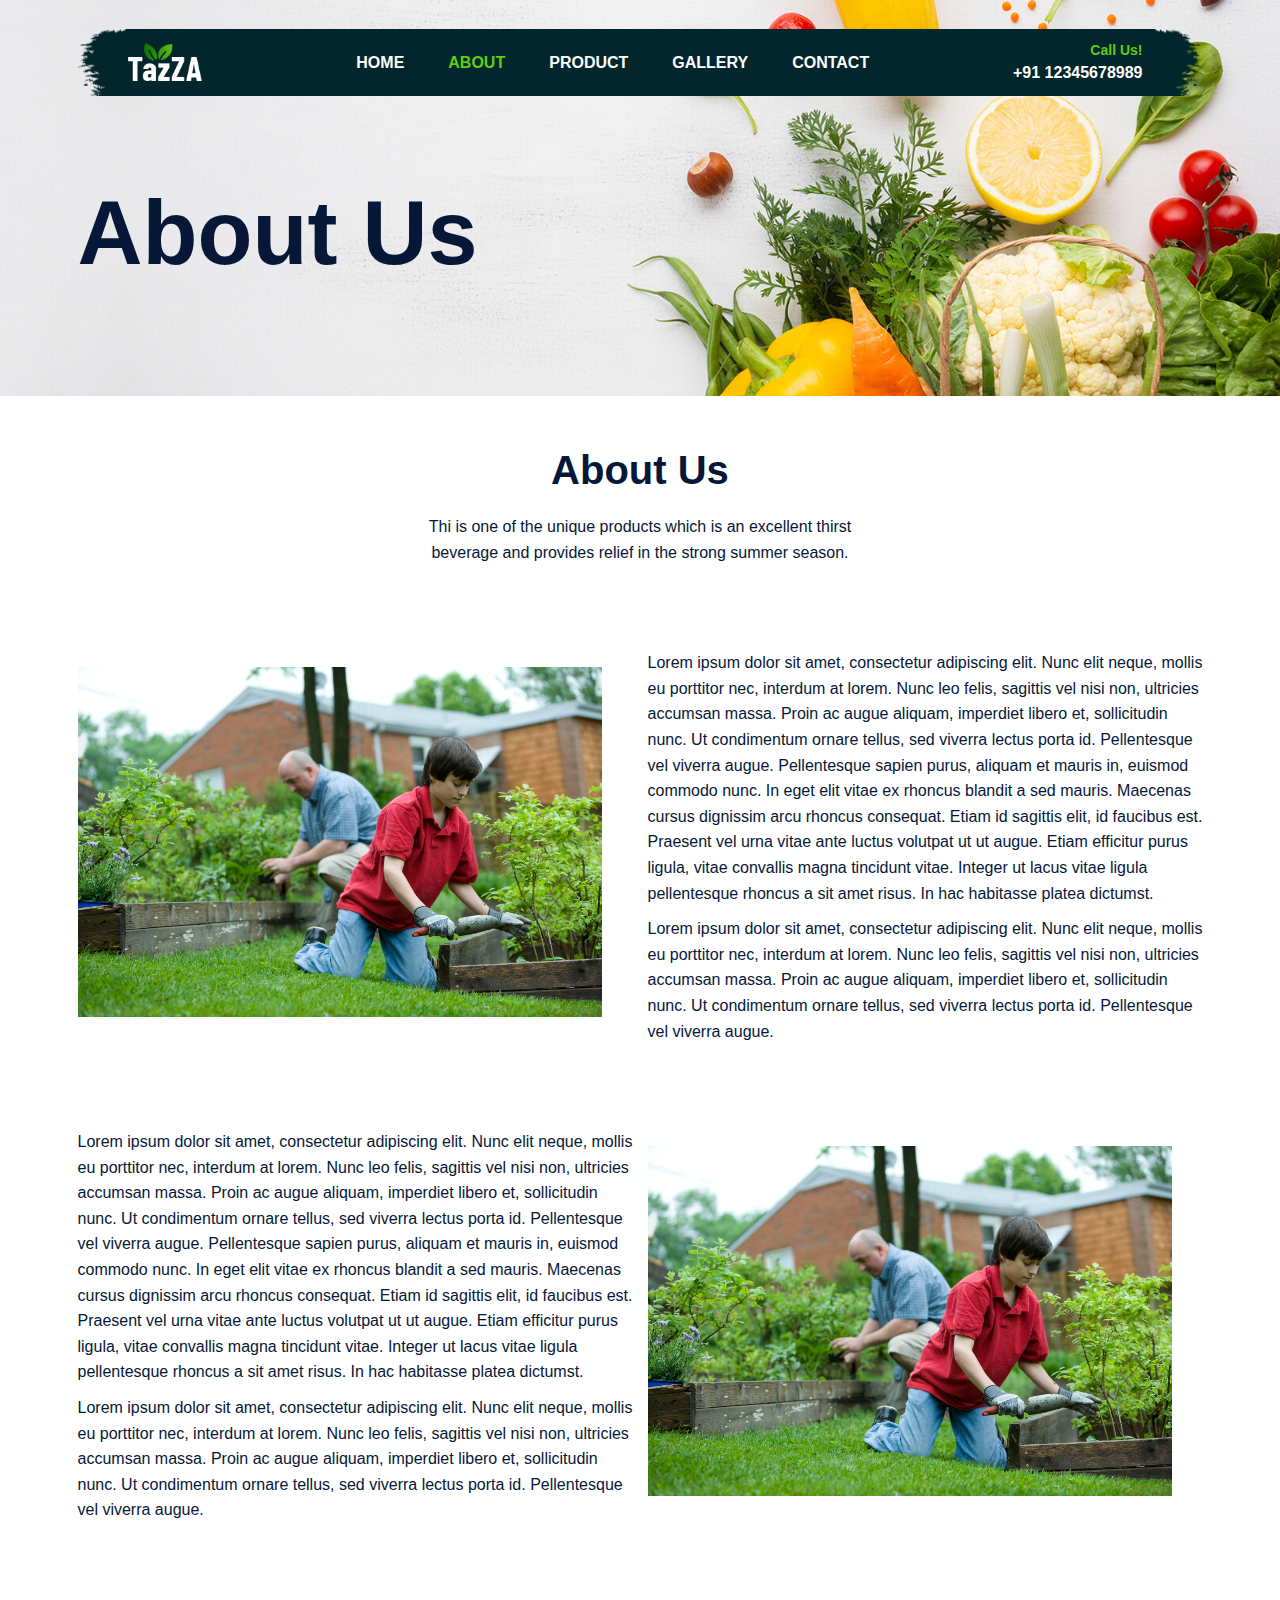
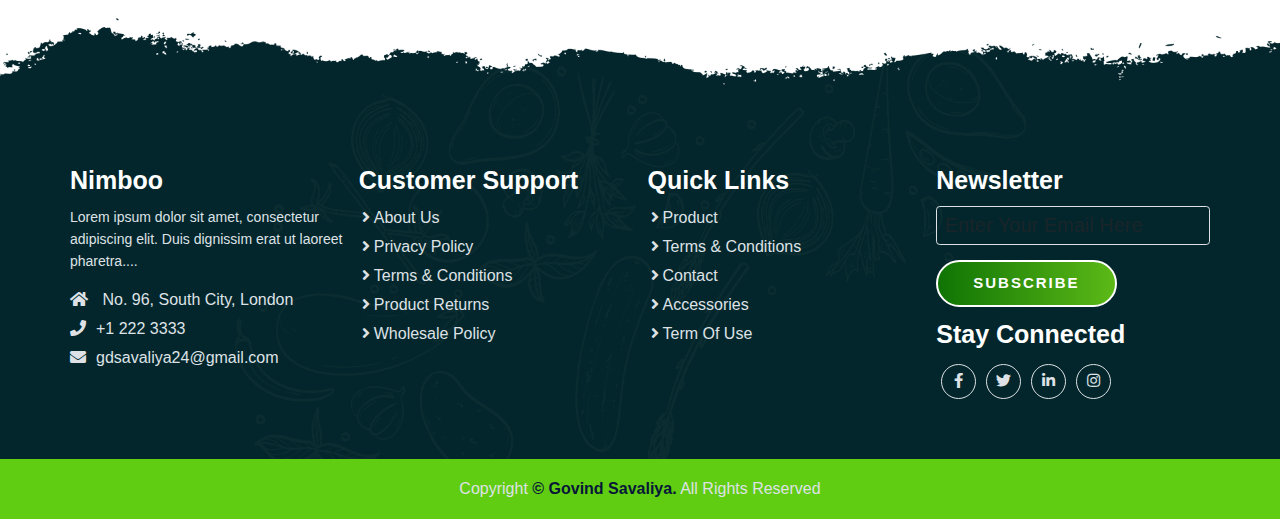
<file: about.html>
<!--About Us Page-->
<!DOCTYPE html>
<html lang="en">

<head>
    <meta charset="UTF-8">
    <meta http-equiv="X-UA-Compatible" content="IE=edge">
    <meta name="viewport" content="width=device-width, initial-scale=1.0">
    <title>About Us</title>
    <link rel="shortcut icon" href="favicon.ico" type="image/x-icon" />

    <!-- Bootstrap 5 CDN -->
    <link href="https://cdn.jsdelivr.net/npm/bootstrap@5.1.3/dist/css/bootstrap.min.css" rel="stylesheet">

    <!-- Font Awesome 5 CDN -->
    <link rel="stylesheet" href="https://cdnjs.cloudflare.com/ajax/libs/font-awesome/5.15.4/css/all.min.css" />

    <!-- Style CSS -->
    <link rel="stylesheet" href="css/style.css">
    <link rel="stylesheet" href="css/responsive-style.css">
</head>

<body class="about">
    <!-- Navbar Section -->
    <header id="full_nav">
        <div class="header">
            <div class="container">
                <nav class="navbar navbar-expand-lg">
                    <a class="navbar-brand" href="index.html">
                        <img src="./images/logo.png" alt="">
                    </a>
                    <button class="navbar-toggler" type="button" data-bs-toggle="collapse" data-bs-target="#main-nav"
                        aria-controls="main-nav" aria-expanded="false" aria-label="Toggle navigation">
                        <!-- <span class="navbar-toggler-icon"></span> -->
                        <i class="fas fa-stream navbar-toggler-icon"></i>
                    </button>

                    <div class="collapse navbar-collapse" id="main-nav">
                        <ul class="navbar-nav mx-auto">
                            <li class="nav-item active">
                                <a class="nav-link" href="index.html">Home</a>
                            </li>

                            <li class="nav-item">
                                <a class="nav-link active" href="#">About</a>
                            </li>

                            <li class="nav-item">
                                <a class="nav-link" href="product.html">Product</a>
                            </li>

                            <li class="nav-item">
                                <a class="nav-link" href="gallery.html">Gallery</a>
                            </li>
                            <li class="nav-item">
                                <a class="nav-link" href="contact.html">Contact</a>
                            </li>
                        </ul>

                        <div class="header_right">
                            <div class="text-lg-end">
                                <span>Call Us!</span>
                                <span class="phone_no">+91 12345678989</span>
                            </div>
                        </div>
                    </div>
                </nav>
            </div>
        </div>
    </header>
    <!-- Navbar Section end -->

    <!-- banner Section start -->
    <section class="banner_section">
        <div class="container">
            <div class="banner-content">
                <h1>About Us</h1>
            </div>
        </div>
    </section>
    <!-- banner section exit -->

    <!--About Section start -->
    <section class="about_section">
        <div class="container">
            <div class="row justify-content-center">
                <div class="col-12 text-center pb-5">
                    <h2 class="section-title">About Us</h2>
                    <p class="section-subtitle">Thi is one of the unique products which is an excellent thirst beverage
                        and provides relief in the strong summer season.</p>
                </div>
            </div>
            <div class="row align-items-center py-5">
                <div class="col-lg-6 col-12 mb-4">
                    <div class="me-lg-5">
                        <img src="./images/about/about-img.jpg" alt="about" class="img-fluid">
                    </div>
                </div>
                <div class="col-lg-6 col-12 mb-4">
                    <div class="about-content">
                        <div class="about-details">
                            <p>Lorem ipsum dolor sit amet, consectetur adipiscing elit. Nunc elit neque, mollis eu
                                porttitor nec, interdum at lorem. Nunc leo felis, sagittis vel nisi non, ultricies
                                accumsan massa. Proin ac augue aliquam, imperdiet libero et, sollicitudin nunc. Ut
                                condimentum ornare tellus, sed viverra lectus porta id. Pellentesque vel viverra augue.
                                Pellentesque sapien purus, aliquam et mauris in, euismod commodo nunc. In eget elit
                                vitae ex rhoncus blandit a sed mauris. Maecenas cursus dignissim arcu rhoncus consequat.
                                Etiam id sagittis elit, id faucibus est. Praesent vel urna vitae ante luctus volutpat ut
                                ut augue. Etiam efficitur purus ligula, vitae convallis magna tincidunt vitae. Integer
                                ut lacus vitae ligula pellentesque rhoncus a sit amet risus. In hac habitasse platea
                                dictumst.</p>
                            <p>Lorem ipsum dolor sit amet, consectetur adipiscing elit. Nunc elit neque, mollis eu
                                porttitor nec, interdum at lorem. Nunc leo felis, sagittis vel nisi non, ultricies
                                accumsan massa. Proin ac augue aliquam, imperdiet libero et, sollicitudin nunc. Ut
                                condimentum ornare tellus, sed viverra lectus porta id. Pellentesque vel viverra augue.
                            </p>

                        </div>
                    </div>
                </div>
            </div>
            <div class="row align-items-center py-5">
                <div class="col-lg-6 col-12 order-2 order-lg-1 mb-4 ">
                    <div class="about-content">
                        <div class="about-details">
                            <p>Lorem ipsum dolor sit amet, consectetur adipiscing elit. Nunc elit neque, mollis eu
                                porttitor nec, interdum at lorem. Nunc leo felis, sagittis vel nisi non, ultricies
                                accumsan massa. Proin ac augue aliquam, imperdiet libero et, sollicitudin nunc. Ut
                                condimentum ornare tellus, sed viverra lectus porta id. Pellentesque vel viverra augue.
                                Pellentesque sapien purus, aliquam et mauris in, euismod commodo nunc. In eget elit
                                vitae ex rhoncus blandit a sed mauris. Maecenas cursus dignissim arcu rhoncus consequat.
                                Etiam id sagittis elit, id faucibus est. Praesent vel urna vitae ante luctus volutpat ut
                                ut augue. Etiam efficitur purus ligula, vitae convallis magna tincidunt vitae. Integer
                                ut lacus vitae ligula pellentesque rhoncus a sit amet risus. In hac habitasse platea
                                dictumst.</p>
                            <p>Lorem ipsum dolor sit amet, consectetur adipiscing elit. Nunc elit neque, mollis eu
                                porttitor nec, interdum at lorem. Nunc leo felis, sagittis vel nisi non, ultricies
                                accumsan massa. Proin ac augue aliquam, imperdiet libero et, sollicitudin nunc. Ut
                                condimentum ornare tellus, sed viverra lectus porta id. Pellentesque vel viverra augue.
                            </p>

                        </div>
                    </div>
                </div>
                <div class="col-lg-6 col-12 order-1 order-lg-2 mb-4">
                    <div class="me-lg-5">
                        <img src="./images/about/about-img.jpg" alt="about" class="img-fluid">
                    </div>
                </div>
            </div>
        </div>
    </section>
    <!--About Section Exit -->

    <!-- Footer section -->
    <section class="footer_wrapper mt-3 mt-md-0">
        <div class="container px-5 px-lg-0">
            <div class="row">
                <div class="col-lg-3 col-sm-6 mb-5 mb-lg-0">
                    <h5>Nimboo</h5>
                    <p class="mb-4 ps-0 company_details">Lorem ipsum dolor sit amet, consectetur adipiscing elit. Duis
                        dignissim erat ut laoreet
                        pharetra....</p>
                    <div class="contact-info">
                        <ul class="list-unstyled">
                            <li><a href="#"><i class="fa fa-home me-3"></i> No. 96, South City, London</a></li>
                            <li><a href="#"><i class="fa fa-phone me-3"></i>+1 222 3333</a></li>
                            <li><a href="https://mail.google.com/mail/u/0/?tab=rm&ogbl#inbox?compose=new"><i class="fa fa-envelope me-3"></i>gdsavaliya24@gmail.com</a></li>
                        </ul>
                    </div>
                </div>
                <div class="col-lg-3 col-sm-6 mb-5 mb-lg-0">
                    <h5>Customer Support</h5>
                    <ul class="link-widget p-0">
                        <li><a href="#">About Us</a></li>
                        <li><a href="#">Privacy Policy</a></li>
                        <li><a href="#">Terms & Conditions</a></li>
                        <li><a href="#">Product Returns</a></li>
                        <li><a href="#">Wholesale Policy</a></li>
                    </ul>
                </div>
                <div class="col-lg-3 col-sm-6 mb-5 mb-lg-0">
                    <h5>Quick Links</h5>
                    <ul class="link-widget p-0">
                        <li><a href="#">Product</a></li>
                        <li><a href="#">Terms & Conditions</a></li>
                        <li><a href="#">Contact</a></li>
                        <li><a href="#">Accessories</a></li>
                        <li><a href="#">Term Of Use</a></li>
                    </ul>
                </div>
                <div class="col-lg-3 col-sm-6 mb-5 mb-lg-0">
                    <h5>Newsletter</h5>
                    <div class="form-group mb-4">
                        <input type="email" class="form-control bg-transparent" placeholder="Enter Your Email Here">
                        <button type="submit" class="btn main-btn">Subscribe</button>
                    </div>
                    <h5>Stay Connected</h5>
                    <ul class="social-network d-flex align-items-center p-0">
                        <li><a href="https://www.facebook.com/savaliya.amit.24/"><i class="fab fa-facebook-f"></i></a>
                        </li>
                        <li><a href="https://twitter.com/GovindTweetss"><i class="fab fa-twitter"></i></a></li>
                        <li><a href="https://www.linkedin.com/in/govind-savaliya-45672a17b/"><i
                                    class="fab fa-linkedin-in"></i></a></li>
                        <li><a href="https://www.instagram.com/govind._.savaliya/"><i class="fab fa-instagram"></i></a>
                        </li>
                    </ul>
                </div>
            </div>
        </div>
        <div class="container-fluid copyright-section">
            <p>Copyright <a href="https://github.com/Govindsavaliya">© Govind Savaliya.</a> All Rights Reserved</p>
        </div>
    </section>
    <!-- Footer Section Exit  -->

    <!-- Bootstrap 5 CDN -->
    <script src="https://cdn.jsdelivr.net/npm/@popperjs/core@2.10.2/dist/umd/popper.min.js"></script>
    <script src="https://cdn.jsdelivr.net/npm/bootstrap@5.1.3/dist/js/bootstrap.min.js"></script>

    <!-- Custom JS -->
    <script src="js/main.js"></script>
</body>

</html>
</file>
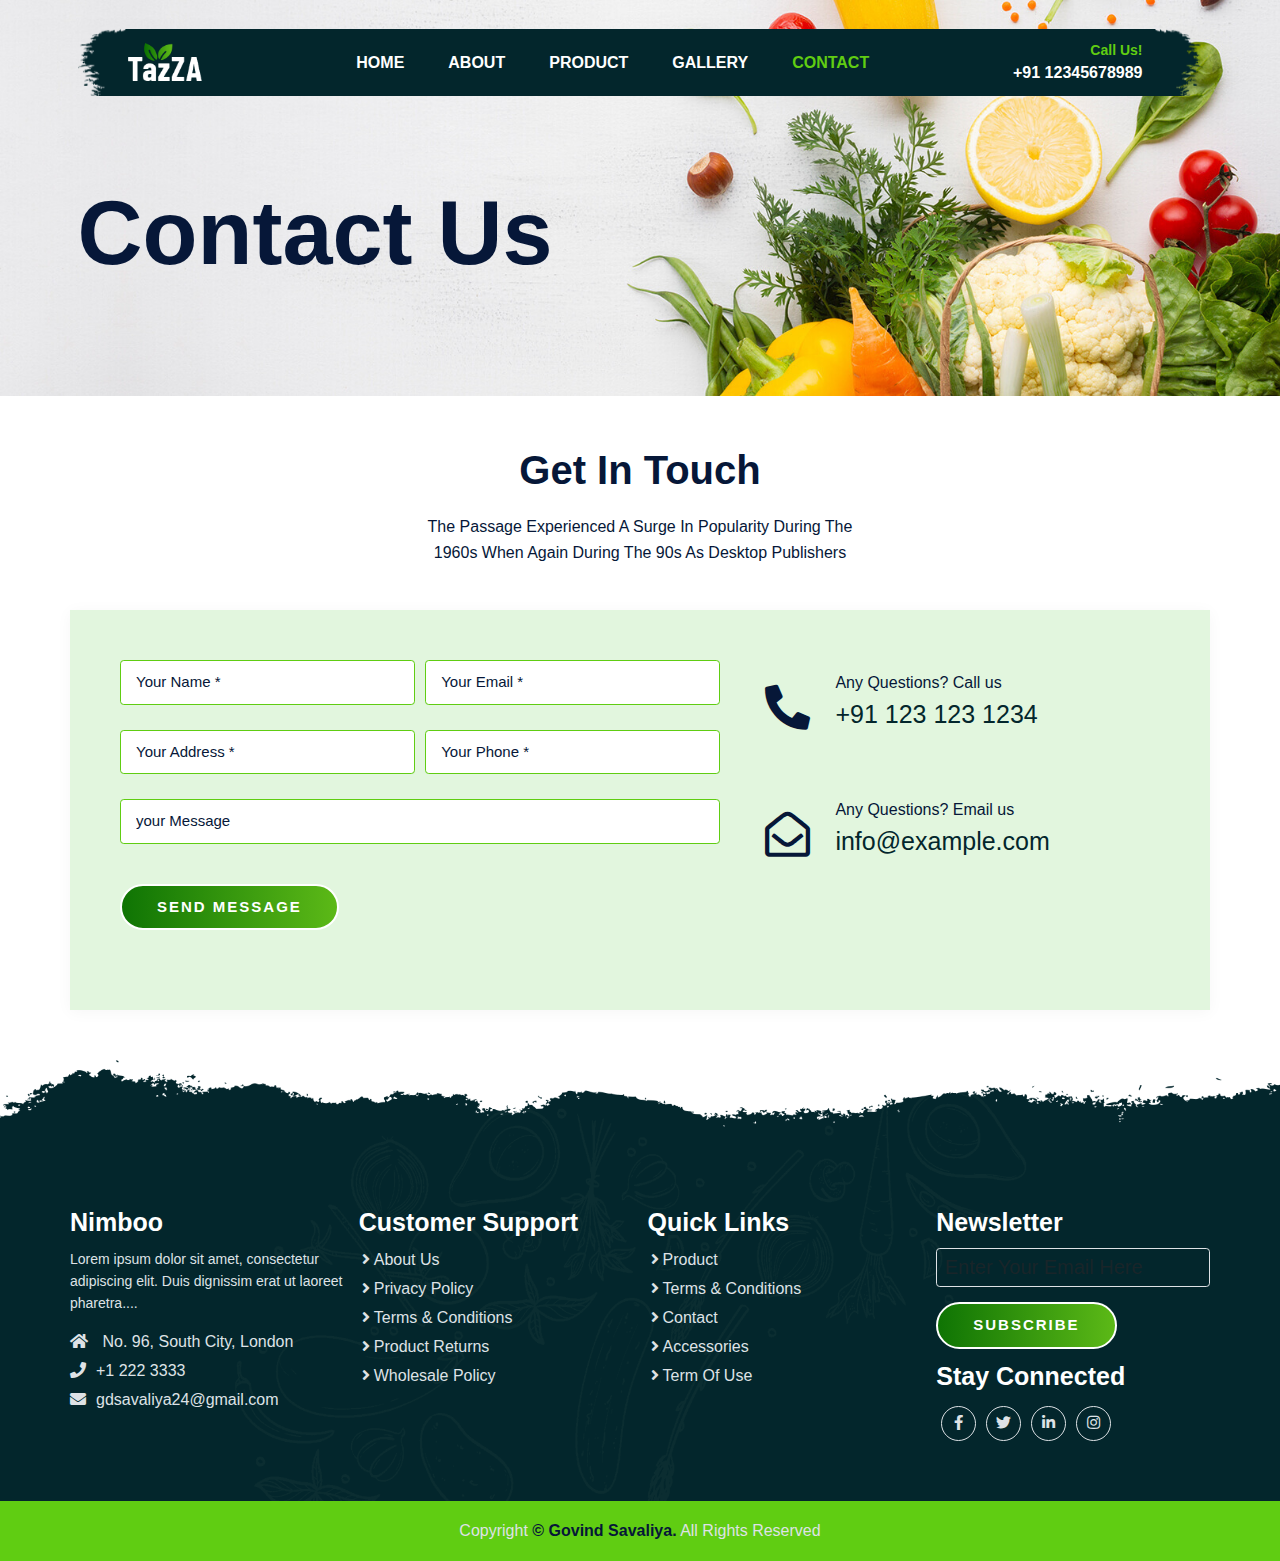
<file: contact.html>
<!DOCTYPE html>
<html lang="en">

<head>
    <meta charset="UTF-8">
    <meta http-equiv="X-UA-Compatible" content="IE=edge">
    <meta name="viewport" content="width=device-width, initial-scale=1.0">
    <title>Contact Us</title>
    <link rel="shortcut icon" href="favicon.ico" type="image/x-icon" />

    <!-- Bootstrap 5 CDN -->
    <link href="https://cdn.jsdelivr.net/npm/bootstrap@5.1.3/dist/css/bootstrap.min.css" rel="stylesheet">

    <!-- Font Awesome 5 CDN -->
    <link rel="stylesheet" href="https://cdnjs.cloudflare.com/ajax/libs/font-awesome/5.15.4/css/all.min.css" />

    <!-- Style CSS -->
    <link rel="stylesheet" href="css/style.css">
    <link rel="stylesheet" href="css/responsive-style.css">
</head>

<body class="contact">
    <!-- Navbar Section Start -->
    <header id="full_nav">
        <div class="header">
            <div class="container">
                <nav class="navbar navbar-expand-lg">
                    <a class="navbar-brand" href="index.html">
                        <img src="./images/logo.png" alt="">
                    </a>
                    <button class="navbar-toggler" type="button" data-bs-toggle="collapse" data-bs-target="#main-nav"
                        aria-controls="main-nav" aria-expanded="false" aria-label="Toggle navigation">
                        <!-- <span class="navbar-toggler-icon"></span> -->
                        <i class="fas fa-stream navbar-toggler-icon"></i>
                    </button>

                    <div class="collapse navbar-collapse" id="main-nav">
                        <ul class="navbar-nav mx-auto">
                            <li class="nav-item">
                                <a class="nav-link" href="index.html">Home</a>
                            </li>

                            <li class="nav-item">
                                <a class="nav-link" href="about.html">About</a>
                            </li>

                            <li class="nav-item">
                                <a class="nav-link" href="product.html">Product</a>
                            </li>

                            <li class="nav-item">
                                <a class="nav-link" href="gallery.html">Gallery</a>
                            </li>
                            <li class="nav-item">
                                <a class="nav-link active" href="#">Contact</a>
                            </li>
                        </ul>

                        <div class="header_right">
                            <div class="text-lg-end">
                                <span>Call Us!</span>
                                <span class="phone_no">+91 12345678989</span>
                            </div>
                        </div>
                    </div>
                </nav>
            </div>
        </div>
    </header>
    <!-- Navbar Section Exit -->

    <!-- banner Section start -->
    <section class="banner_section">
        <div class="container">
            <div class="banner-content">
                <h1>Contact Us</h1>
            </div>
        </div>
    </section>
    <!-- banner section exit -->

    <!--Contact Section Start-->
    <section class="contact_section">
        <div class="container">
            <div class="row justify-content-center">
                <div class="col-12 text-center pb-5">
                    <h2 class="section-title">Get In Touch</h2>
                    <p class="section-subtitle">The Passage Experienced A Surge In Popularity During The 1960s When
                        Again During The 90s As Desktop Publishers</p>
                </div>
                <div class="col-12 contact-form">
                    <div class="row">
                        <div class="col-lg-7 mb-5">
                            <form class="row g-3">
                                <div class="col-md-6 mb-4">
                                    <input type="text" class="form-control" placeholder="Your Name *" required="">
                                </div>
                                <div class="col-md-6 mb-4">
                                    <input type="email" class="form-control" placeholder="Your Email *" required="">
                                </div>
                                <div class="col-md-6 mb-4">
                                    <input type="text" class="form-control" placeholder="Your Address *" required="">
                                </div>
                                <div class="col-md-6 mb-4">
                                    <input type="number" class="form-control" placeholder="Your Phone *" required="">
                                </div>
                                <div class="col-12 mb-4">
                                    <input class="form-control" placeholder="your Message">
                                </div>
                                <div class="col-12">
                                    <button type="submit" class="btn main-btn">Send Message</button>
                                </div>
                            </form>
                        </div>
                        <div class="col-lg-5 mb-5">
                            <div class="content-box ms-sm-5">
                                <ul class="info-box clearfix">
                                    <li>
                                        <i class="fas fa-phone-alt"></i>
                                        <p>Any Questions? Call us</p>
                                        <div>
                                            <a href="#">+91 123 123 1234</a>
                                        </div>
                                    </li>
                                    <li>
                                        <i class="far fa-envelope-open"></i>
                                        <p>Any Questions? Email us</p>
                                        <div>
                                            <a href="#">info@example.com</a>
                                        </div>
                                    </li>
                                </ul>
                            </div>
                        </div>
                    </div>
                </div>
            </div>
        </div>
    </section>
    <!--Contact Section Exit -->

    <!-- Footer section Start-->
    <section class="footer_wrapper mt-3 mt-md-0">
        <div class="container px-5 px-lg-0">
            <div class="row">
                <div class="col-lg-3 col-sm-6 mb-5 mb-lg-0">
                    <h5>Nimboo</h5>
                    <p class="mb-4 ps-0 company_details">Lorem ipsum dolor sit amet, consectetur adipiscing elit. Duis
                        dignissim erat ut laoreet
                        pharetra....</p>
                    <div class="contact-info">
                        <ul class="list-unstyled">
                            <li><a href="#"><i class="fa fa-home me-3"></i> No. 96, South City, London</a></li>
                            <li><a href="#"><i class="fa fa-phone me-3"></i>+1 222 3333</a></li>
                            <li><a href="https://mail.google.com/mail/u/0/?tab=rm&ogbl#inbox?compose=new"><i class="fa fa-envelope me-3"></i>gdsavaliya24@gmail.com</a></li>
                        </ul>
                    </div>
                </div>
                <div class="col-lg-3 col-sm-6 mb-5 mb-lg-0">
                    <h5>Customer Support</h5>
                    <ul class="link-widget p-0">
                        <li><a href="#">About Us</a></li>
                        <li><a href="#">Privacy Policy</a></li>
                        <li><a href="#">Terms & Conditions</a></li>
                        <li><a href="#">Product Returns</a></li>
                        <li><a href="#">Wholesale Policy</a></li>
                    </ul>
                </div>
                <div class="col-lg-3 col-sm-6 mb-5 mb-lg-0">
                    <h5>Quick Links</h5>
                    <ul class="link-widget p-0">
                        <li><a href="#">Product</a></li>
                        <li><a href="#">Terms & Conditions</a></li>
                        <li><a href="#">Contact</a></li>
                        <li><a href="#">Accessories</a></li>
                        <li><a href="#">Term Of Use</a></li>
                    </ul>
                </div>
                <div class="col-lg-3 col-sm-6 mb-5 mb-lg-0">
                    <h5>Newsletter</h5>
                    <div class="form-group mb-4">
                        <input type="email" class="form-control bg-transparent" placeholder="Enter Your Email Here">
                        <button type="submit" class="btn main-btn">Subscribe</button>
                    </div>
                    <h5>Stay Connected</h5>
                    <ul class="social-network d-flex align-items-center p-0">
                        <li><a href="https://www.facebook.com/savaliya.amit.24/"><i class="fab fa-facebook-f"></i></a>
                        </li>
                        <li><a href="https://twitter.com/GovindTweetss"><i class="fab fa-twitter"></i></a></li>
                        <li><a href="https://www.linkedin.com/in/govind-savaliya-45672a17b/"><i
                                    class="fab fa-linkedin-in"></i></a></li>
                        <li><a href="https://www.instagram.com/govind._.savaliya/"><i class="fab fa-instagram"></i></a>
                        </li>
                    </ul>
                </div>
            </div>
        </div>
        <div class="container-fluid copyright-section">
            <p>Copyright <a href="https://github.com/Govindsavaliya">© Govind Savaliya.</a> All Rights Reserved</p>
        </div>
    </section>
    <!-- Footer Section Exit  -->

    <!-- Bootstrap 5 CDN -->
    <script src="https://cdn.jsdelivr.net/npm/@popperjs/core@2.10.2/dist/umd/popper.min.js"></script>
    <script src="https://cdn.jsdelivr.net/npm/bootstrap@5.1.3/dist/js/bootstrap.min.js"></script>

    <!-- Custom JS -->
    <script src="js/main.js"></script>
</body>

</html>
</file>
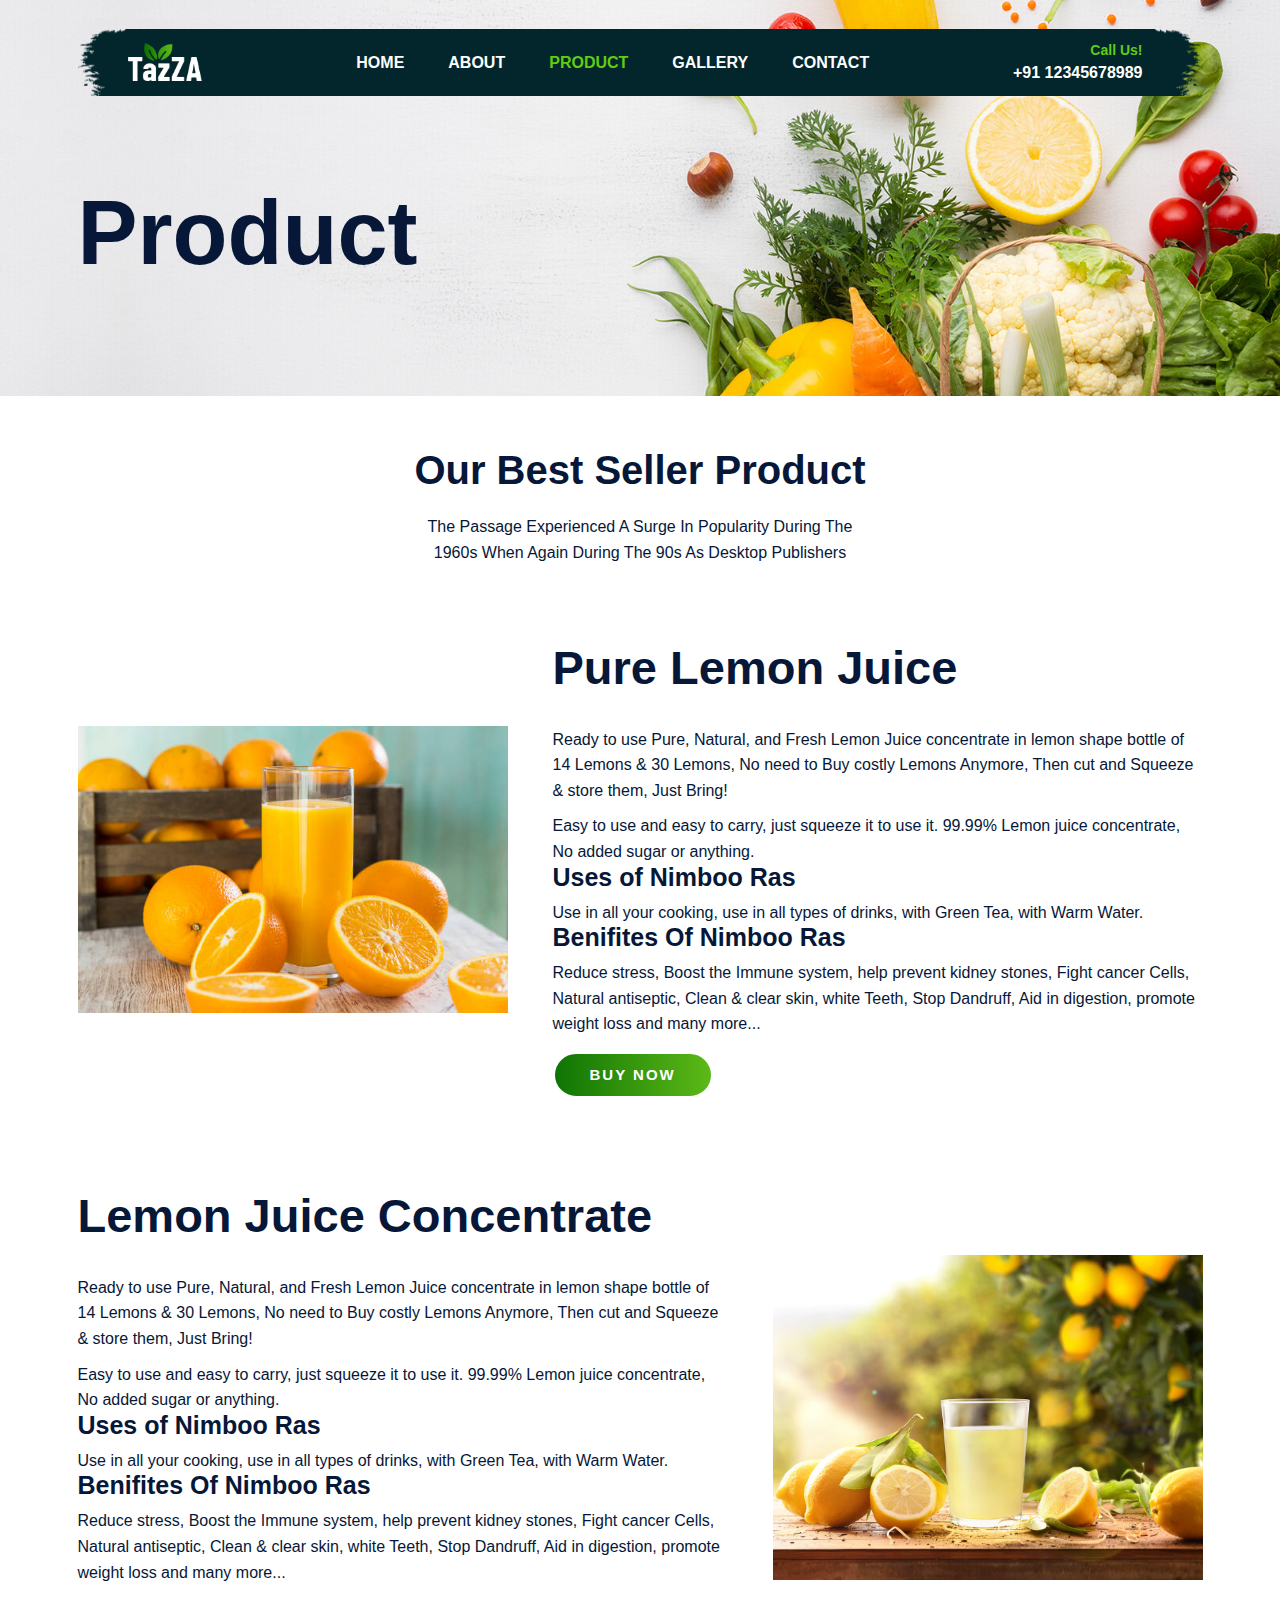
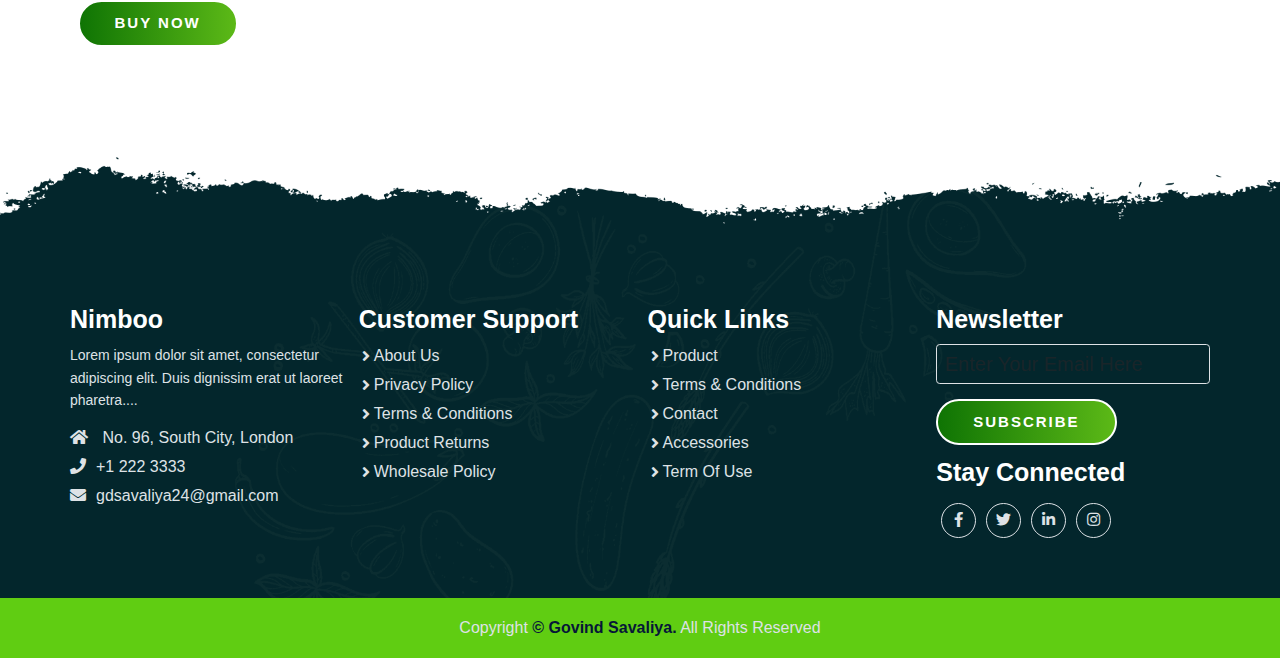
<file: product.html>
<!--Product Page Design-->
<!DOCTYPE html>
<html lang="en">

<head>
    <meta charset="UTF-8">
    <meta http-equiv="X-UA-Compatible" content="IE=edge">
    <meta name="viewport" content="width=device-width, initial-scale=1.0">
    <title>Product Page</title>
    <link rel="shortcut icon" href="favicon.ico" type="image/x-icon" />

    <!-- Bootstrap 5 CDN -->
    <link href="https://cdn.jsdelivr.net/npm/bootstrap@5.1.3/dist/css/bootstrap.min.css" rel="stylesheet">

    <!-- Font Awesome 5 CDN -->
    <link rel="stylesheet" href="https://cdnjs.cloudflare.com/ajax/libs/font-awesome/5.15.4/css/all.min.css" />

    <!-- Style CSS -->
    <link rel="stylesheet" href="css/style.css">
    <link rel="stylesheet" href="css/responsive-style.css">
</head>

<body class="product">
    <!-- Navbar Section -->
    <header id="full_nav">
        <div class="header">
            <div class="container">
                <nav class="navbar navbar-expand-lg">
                    <a class="navbar-brand" href="index.html">
                        <img src="./images/logo.png" alt="">
                    </a>
                    <button class="navbar-toggler" type="button" data-bs-toggle="collapse" data-bs-target="#main-nav"
                        aria-controls="main-nav" aria-expanded="false" aria-label="Toggle navigation">
                        <!-- <span class="navbar-toggler-icon"></span> -->
                        <i class="fas fa-stream navbar-toggler-icon"></i>
                    </button>

                    <div class="collapse navbar-collapse" id="main-nav">
                        <ul class="navbar-nav mx-auto">
                            <li class="nav-item active">
                                <a class="nav-link" href="index.html">Home</a>
                            </li>

                            <li class="nav-item">
                                <a class="nav-link" href="about.html">About</a>
                            </li>

                            <li class="nav-item">
                                <a class="nav-link active" href="#">Product</a>
                            </li>

                            <li class="nav-item">
                                <a class="nav-link" href="gallery.html">Gallery</a>
                            </li>
                            <li class="nav-item">
                                <a class="nav-link" href="contact.html">Contact</a>
                            </li>
                        </ul>

                        <div class="header_right">
                            <div class="text-lg-end">
                                <span>Call Us!</span>
                                <span class="phone_no">+91 12345678989</span>
                            </div>
                        </div>
                    </div>
                </nav>
            </div>
        </div>
    </header>
    <!-- Navbar Section end -->

    <!-- banner Section start -->
    <section class="banner_section">
        <div class="container">
            <div class="banner-content">
                <h1>Product</h1>
            </div>
        </div>
    </section>
    <!-- banner section exit -->

    <!--Product Section start -->
    <section class="product_section">
        <div class="container">
            <div class="row justify-content-center">
                <div class="col-12 text-center pb-5">
                    <h2 class="section-title">Our Best Seller Product</h2>
                    <p class="section-subtitle">The Passage Experienced A Surge In Popularity During The 1960s When
                        Again During The 90s As Desktop Publishers</p>
                </div>
            </div>
            <div class="row align-items-center py-5">
                <div class="col-xl-5 col-lg-6 col-12 mb-5">
                    <div class="card border-0 me-lg-5">
                        <img src="./images/products/fresh-fruits1.jpg" alt="products">
                    </div>
                </div>
                <div class="col-xl-7 col-lg-6 col-12 mb-5">
                    <div class="product-content">
                        <h2>Pure Lemon Juice</h2>
                        <div class="product-details">
                            <p>Ready to use Pure, Natural, and Fresh Lemon Juice concentrate in lemon shape bottle of 14
                                Lemons & 30 Lemons, No need to Buy costly Lemons Anymore, Then cut and Squeeze & store
                                them, Just Bring!</p>
                            <p>Easy to use and easy to carry, just squeeze it to use it. 99.99% Lemon juice concentrate,
                                No added sugar or anything.</p>

                            <h4>Uses of Nimboo Ras</h4>
                            <p>Use in all your cooking, use in all types of drinks, with Green Tea, with Warm Water.
                            </p>
                            <h4>Benifites Of Nimboo Ras</h4>
                            <p>Reduce stress, Boost the Immune system, help prevent kidney stones, Fight cancer Cells,
                                Natural antiseptic, Clean & clear skin, white Teeth, Stop Dandruff, Aid in digestion,
                                promote weight loss and many more...</p>

                            <a href="#" class="btn main-btn">Buy Now</a>
                        </div>
                    </div>
                </div>
            </div>
            <div class="row align-items-center py-5">
                <div class="col-xl-7 col-lg-6 col-12 mb-5  order-2 order-lg-1">
                    <div class="product-content">
                        <h2>Lemon Juice Concentrate</h2>
                        <div class="product-details">
                            <p>Ready to use Pure, Natural, and Fresh Lemon Juice concentrate in lemon shape bottle of 14
                                Lemons & 30 Lemons, No need to Buy costly Lemons Anymore, Then cut and Squeeze & store
                                them, Just Bring!</p>
                            <p>Easy to use and easy to carry, just squeeze it to use it. 99.99% Lemon juice concentrate,
                                No added sugar or anything.</p>

                            <h4>Uses of Nimboo Ras</h4>
                            <p>Use in all your cooking, use in all types of drinks, with Green Tea, with Warm Water.
                            </p>
                            <h4>Benifites Of Nimboo Ras</h4>
                            <p>Reduce stress, Boost the Immune system, help prevent kidney stones, Fight cancer Cells,
                                Natural antiseptic, Clean & clear skin, white Teeth, Stop Dandruff, Aid in digestion,
                                promote weight loss and many more...</p>

                            <a href="#" class="btn main-btn">Buy Now</a>
                        </div>
                    </div>
                </div>
                <div class="col-xl-5 col-lg-6 col-12 mb-5 order-1 order-lg-2">
                    <div class="card border-0 ms-lg-5">
                        <img src="./images/products/fresh-fruits2.jpg" alt="product" class="img-fluid">
                    </div>
                </div>
            </div>

        </div>
    </section>
    <!--Product Section Exit -->

    <!-- Footer section -->
    <section class="footer_wrapper mt-3 mt-md-0">
        <div class="container px-5 px-lg-0">
            <div class="row">
                <div class="col-lg-3 col-sm-6 mb-5 mb-lg-0">
                    <h5>Nimboo</h5>
                    <p class="mb-4 ps-0 company_details">Lorem ipsum dolor sit amet, consectetur adipiscing elit. Duis
                        dignissim erat ut laoreet
                        pharetra....</p>
                    <div class="contact-info">
                        <ul class="list-unstyled">
                            <li><a href="#"><i class="fa fa-home me-3"></i> No. 96, South City, London</a></li>
                            <li><a href="#"><i class="fa fa-phone me-3"></i>+1 222 3333</a></li>
                            <li><a href="https://mail.google.com/mail/u/0/?tab=rm&ogbl#inbox?compose=new"><i class="fa fa-envelope me-3"></i>gdsavaliya24@gmail.com</a></li>
                        </ul>
                    </div>
                </div>
                <div class="col-lg-3 col-sm-6 mb-5 mb-lg-0">
                    <h5>Customer Support</h5>
                    <ul class="link-widget p-0">
                        <li><a href="#">About Us</a></li>
                        <li><a href="#">Privacy Policy</a></li>
                        <li><a href="#">Terms & Conditions</a></li>
                        <li><a href="#">Product Returns</a></li>
                        <li><a href="#">Wholesale Policy</a></li>
                    </ul>
                </div>
                <div class="col-lg-3 col-sm-6 mb-5 mb-lg-0">
                    <h5>Quick Links</h5>
                    <ul class="link-widget p-0">
                        <li><a href="#">Product</a></li>
                        <li><a href="#">Terms & Conditions</a></li>
                        <li><a href="#">Contact</a></li>
                        <li><a href="#">Accessories</a></li>
                        <li><a href="#">Term Of Use</a></li>
                    </ul>
                </div>
                <div class="col-lg-3 col-sm-6 mb-5 mb-lg-0">
                    <h5>Newsletter</h5>
                    <div class="form-group mb-4">
                        <input type="email" class="form-control bg-transparent" placeholder="Enter Your Email Here">
                        <button type="submit" class="btn main-btn">Subscribe</button>
                    </div>
                    <h5>Stay Connected</h5>
                    <ul class="social-network d-flex align-items-center p-0">
                        <li><a href="https://www.facebook.com/savaliya.amit.24/"><i class="fab fa-facebook-f"></i></a>
                        </li>
                        <li><a href="https://twitter.com/GovindTweetss"><i class="fab fa-twitter"></i></a></li>
                        <li><a href="https://www.linkedin.com/in/govind-savaliya-45672a17b/"><i
                                    class="fab fa-linkedin-in"></i></a></li>
                        <li><a href="https://www.instagram.com/govind._.savaliya/"><i class="fab fa-instagram"></i></a>
                        </li>
                    </ul>
                </div>
            </div>
        </div>
        <div class="container-fluid copyright-section">
            <p>Copyright <a href="https://github.com/Govindsavaliya">© Govind Savaliya.</a> All Rights Reserved</p>
        </div>
    </section>
    <!-- Footer Section Exit  -->

    <!-- Bootstrap 5 CDN -->
    <script src="https://cdn.jsdelivr.net/npm/@popperjs/core@2.10.2/dist/umd/popper.min.js"></script>
    <script src="https://cdn.jsdelivr.net/npm/bootstrap@5.1.3/dist/js/bootstrap.min.js"></script>

    <!-- Custom JS -->
    <script src="js/main.js"></script>
</body>

</html>
</file>
<file: css/style.css>
*,
*::before,
*::after {
    -webkit-box-sizing: border-box;
    -maz-box-sizing: border-box;
    box-sizing: border-box;
    margin: 0;
    padding: 0;
    text-decoration: none;
    outline: none;
}

:root {
    /* Background Color */
    --bg-white: #fff;
    --bg-dark-color: #03262c;

    /* Text Colors */
    --primary-text: #061738;
    --secondary-color: #60cd12;
    --light-color: #e2f6de;
    --dark-color: #03262c;
    --text-white: #fff;
    --text-gray: #dee2e6;
    --anchor-color: #007aff;

    /* Font Family */
    --primary-font: 'Barlow Condensed', sans-serif;
    --secondary-font: 'Roboto', sans-serif,
}

body,
html {
    color: var(--primary-text);
    font-size: 10px;
    font-weight: 400;
    font-family: var(--primary-font);
    scroll-behavior: smooth;
    line-height: 1.5;
}

h1,
h2,
h3,
h4,
h5,
h6,
p {
    margin: 0;
}

h1 {
    font-size: 9rem;
    line-height: 1.4;
    font-weight: 600;
    color: var(--primary-text);
}

h2 {
    color: var(--primary-text);
    font-size: 4.7rem;
    font-weight: 600;
    display: inline-block;
    text-transform: capitalize;
    line-height: 1.2;
    margin-bottom: 2rem;
}

h3 {
    color: var(--text-white);
    font-size: 3.1rem;
    line-height: 1.2;
    font-weight: 700;
}

h4 {
    font-size: 2.5rem;
    font-weight: 700;
    line-height: 1;
    color: var(--primary-text);
}

h5 {
    font-size: 1.8rem;
    font-weight: 600;
    line-height: 1;
    color: var(--primary-text);
}


p {
    font-size: 1.6rem;
    line-height: 1.6;
    margin-top: 1rem;
    color: var(--primary-text);
    font-family: var(--secondary-font);
}

embed,
iframe,
img,
object {
    max-width: 100%;
}

ul {
    margin: 0;
    padding: 0;
    list-style: none;
}

a,
a:active,
a:focus,
a:hover,
button {
    text-decoration: none;
    outline: 0;
}

li a {
    color: var(--text-white);
}

a:hover,
button:hover {
    transition: all 0.3s ease-in;
}

::-webkit-scrollbar {
    width: 1rem;
}

::-webkit-scrollbar-track {
    background: var(--white);
}

::-webkit-scrollbar-thumb {
    background: var(--secondary-color);
}

.main-btn {
    position: relative;
    color: var(--bg-white);
    background: linear-gradient(to right, #0f7404, #5cb917);
    z-index: 1;
    overflow: hidden;
    border: 0.2rem solid var(--bg-white);
    border-radius: 3.5rem;
    text-transform: uppercase;
    padding: 1rem 3.5rem;
    font-weight: 600;
    font-size: 1.5rem;
    margin-top: 1.5rem;
    letter-spacing: 0.2rem;
}

.main-btn:hover {
    background: var(--bg);
    color: var(--secondary-color);
    border: 0.2rem solid var(--secondary-color);
}

section {
    padding: 5rem 0;
}

.section-title {
    font-size: 4rem;
    font-weight: 600;
    color: var(--primary-text);
    text-transform: capitalize;
    margin-bottom: 2rem;
}

.section-subtitle {
    font-size: 1.6rem;
    font-weight: 400;
    color: var(--primary-text);
    font-family: var(--secondary-font);
    max-width: 40%;
    margin: auto;
    margin-bottom: 1.5rem;
}

.about .banner_section,
.product .banner_section,
.gallery .banner_section,
.contact .banner_section {
    background: url('../images/banner-slide/top-banner.jpg');
    background-repeat: no-repeat;
    background-position: center;
    background-size: cover;
    padding-top: 17rem;
    padding-bottom: 10rem;
    min-height: auto;
}

/* 01 nabavr css */
.header {
    position: absolute;
    width: 100%;
    top: 2rem;
    left: 0;
    z-index: 2;
}

.header .navbar {
    background: url('../images/header-bg.png');
    background-repeat: no-repeat;
    background-position: center;
    background-size: contain;
    padding: 2rem 5rem;
}

.header .navbar-brand {
    width: 7.5rem;
    margin-top: -0.1rem;
}

.header .navbar-nav .nav-link {
    color: var(--text-white);
    text-transform: uppercase;
    font-size: 1.6rem;
    font-weight: 600;
    padding: 0.5rem 2rem;
    margin: 0 0.2rem;
    font-family: var(--primary-font);
}

.header .navbar-nav .nav-link:hover,
.header .navbar-nav .nav-link.active {
    color: var(--secondary-color);
}

.header .navbar-toggler {
    color: var(--text-white);
    font-size: 2rem;
    height: 2.7rem;
    padding: 0;
}

.header .navbar-toggler:focus {
    outline: none;
    box-shadow: none;
}

.header .header_right span {
    color: var(--secondary-color);
    display: block;
    font-weight: 700;
    font-size: 1.4rem;
    margin-right: 1rem;
}

.header .header_right .phone_no {
    color: var(--text-white);
    font-size: 1.6rem;
}

.header-scrolled {
    position: fixed;
    top: -0.4rem;
    left: 0;
    right: 0;
    width: 100%;
    max-width: 1320px;
    margin: auto;
    z-index: 999;
    transition: 0.3s all ease-in-out;
}

/* 02  banner css*/
.banner_section {
    background: url("../images/banner-slide/Banner-1.jpg");
    background-repeat: no-repeat;
    background-position: center;
    background-size: cover;
    min-height: 90vh;
}

.banner_section .carousel-item {
    padding: 3rem 0;
    min-height: 90vh;
}

.banner_section .carousel-caption {
    top: 30%;
    bottom: 0;
    left: 3%;
    right: 0;
    text-align: left;
    width: 100%;
}

.banner_section .carousel-caption h3 {
    padding: 0.5rem 1.5rem;
    background-color: var(--dark-color);
    display: inline;
}

.banner_section .carousel-caption p {
    max-width: 40rem;
    margin-bottom: 2rem;
}


/* 03 features css */
.feature_section .features-box {
    background-color: transparent;
    border: 0.15rem solid var(--light-color);
    padding: 8rem 0;
    transition: all 0.3s;
}

.feature_section .features-icon-border {
    background-color: transparent;
    border-radius: 50%;
    border: 0.2rem solid var(--light-color);
    padding: 1.3rem;
    display: inline-block;
}

.feature_section .features-box .features-icon {
    height: 6.5rem;
    width: 6.5rem;
    background-color: var(--light-color);
    margin: auto;
    border-radius: 50%;
    display: flex;
    align-items: center;
    justify-content: center;
}

.feature_section .features-box .features-icon img {
    width: 3.7rem;
}

.feature_section .features-box h3 {
    margin-top: 1.5rem;
    color: var(--primary-text);
}

.feature_section .features-box:hover {
    background-color: var(--bg-dark-color);
    border-color: var(--bg-dark-color);
}

.feature_section .features-box:hover h3 {
    color: var(--text-white);
}

.feature_section .features-box:hover .features-icon-border {
    border-color: var(--secondary-color);
}

/* 04 About Section */
.landing_about_section {
    background: url("../images/about/about-banner.jpg");
    background-size: cover;
    background-repeat: no-repeat;
    background-position: center center;
    padding: 9rem 0;
}

.landing_about_section p {
    color: var(--primary-text);
    margin-bottom: 2rem;
}

/* 05 product card design */
.landing_product_section .product-card {
    position: relative;
    overflow: hidden;
    cursor: pointer;
    border: transparent;
    border: 0.2rem solid var(--light-color);
    padding: 2rem 1rem;
    transition: all 0.3s;
}

.landing_product_section .product-card .product-img {
    margin-bottom: 7rem;
    text-align: center;
}

.landing_product_section .product-card h3 {
    color: var(--primary-text);
}

.landing_product_section .product-card span {
    font-size: 1.8rem;
    font-weight: 600;
    text-transform: uppercase;
    color: var(--secondary-color);
    margin-right: 0.5rem;
    text-decoration: line-through;
    transition: all 0.3s;
}

.landing_product_section .product-card .product-detail {
    position: absolute;
    bottom: -22rem;
    right: 0;
    left: 0;
    text-align: center;
    padding: 5rem 1rem;
    background-color: var(--dark-color);
    transition: all 0.5s ease;
}

.landing_product_section .product-card:hover .product-detail {
    bottom: 0;
}

/* 06 testimonial */
.testimonial_section {
    background-color: var(--light-color);
    padding-bottom: 8rem;
}

.testimonial_section .carousel-indicators {
    bottom: -6rem;
}

.testimonial_section .carousel-indicators button {
    background-color: var(--dark-color);
    width: 1.2rem;
    height: 1.2rem;
    border-radius: 50%;
}

.testimonial_section .card {
    background: url("/images/testimonial/testimonial-bg.png");
    background-size: cover;
    background-position: center;
    background-repeat: no-repeat;
    text-align: right;
    padding: 5rem 5rem 5rem 0;
    border-radius: 0 .5rem .5rem 0;
    border: 0.1rem solid transparent;
}

.testimonial_section .profile-box {
    padding: 1.875rem;
    background-color: var(--dark-color);
    border-radius: .5rem 0 0 .5rem;
}

.testimonial_section .profile-box img {
    border-radius: .625rem 3.125rem;
    width: 100%;
    height: 100%;
    object-fit: cover;
}

.testimonial_section .desc-box {
    padding-left: 2.5rem;
}

/* 07 Gallery css */
.gallery_section img {
    width: 100%;
    height: 100%;
    object-fit: cover;
}

/* Footer CSS */

.footer_wrapper {
    background: url('../images/footer-bg/footer_bg.png');
    background-repeat: no-repeat;
    background-size: cover;
    background-position: top center;
    padding-top: 15rem;
    padding-bottom: 0rem;
}

.footer_wrapper h5 {
    color: var(--text-white);
    font-size: 2.5rem;
    margin-bottom: 1.25rem;
}

.footer_wrapper ul li {
    margin-bottom: .5rem;
    list-style: none;
}

.footer_wrapper .company_details {
    font-size: 1.4rem;
}

.footer_wrapper .contact-info li a {
    color: var(--text-gray);
    font-size: 1.6rem;
}

.footer_wrapper .link-widget li a,
.footer_wrapper p {
    color: var(--text-gray);
    font-size: 1.6rem;
    padding-left: 1.5rem;
    position: relative;
    -webkit-transition: all 0.3s ease-out 0s;
    transition: all 0.3s ease-out 0s;
}

.footer_wrapper .link-widget li a::before {
    content: '\f105';
    font-family: "Font Awesome 5 Free";
    font-weight: 900;
    position: absolute;
    left: 0.3rem;
    top: 50%;
    -webkit-transform: translateY(-50%);
    transform: translateY(-50%);
}

.footer_wrapper .link-widget li a:hover {
    margin-left: .625rem;
    color: var(--secondary-color);
}

.footer_wrapper .social-network a {
    width: 3.5rem;
    height: 3.5rem;
    margin: .5rem;
    line-height: 3.2rem;
    font-size: 1.5rem;
    display: inline-block;
    border: .125rem solid var(--text-gray);
    color: var(--text-gray);
    text-align: center;
    border-radius: 100%;
    -webkit-transition: all 0.3s cubic-bezier(0.645, 0.045, 0.355, 1);
    transition: all 0.3s cubic-bezier(0.645, 0.045, 0.355, 1);
}

.footer_wrapper .social-network a:hover {
    background-color: var(--secondary-color);
    border-color: var(--secondary-color);
    color: var(--text-white);
    box-shadow: 0 .625rem .9375rem 0 rgb(0 0 0 / 10%);
    transform: translateY(-0.1875rem);
}

.footer_wrapper .form-control {
    font-size: 2rem;
    color: white;
}

.footer_wrapper .form-control:focus {
    outline: none;
    box-shadow: none;
    border-color: var(--secondary-color);
}

.footer_wrapper .copyright-section {
    background-color: var(--secondary-color);
    text-align: center;
    margin-top: 5rem;
}

.footer_wrapper .copyright-section p {
    margin-top: 0;
    padding: 3rem 0;
    line-height: 0;
}

.footer_wrapper .copyright-section a {
    color: var(--primary-text);
    font-weight: 600;
}

/* ===========================
About Page CSS
============================== */
.about .about-details p {
    color: var(--primary-text);
}

#about {
    /* text-align: center; */
    margin-top: 15%;
}


/* ===========================
Contact Page CSS
============================== */
.contact .contact-form{
    background-color: var(--light-color);
    padding: 5rem;
    box-shadow: 0 0.2rem 1.5rem rgb(0 0 0 / 4%);
}

.contact .contact-form .form-control:focus{
    outline: none;
    box-shadow: none;
}

.contact .contact-form .form-control::placeholder{
    color: var(--primary-text);
}
.contact .contact-form .form-control {
    padding: 1rem 1.5rem;
    border: 0.1rem solid var(--secondary-color);
    color: var(--primary-text);
    font-size: 1.5rem;
    font-weight: 400;
    font-family: var(--secondary-font);
}

.contact .contact-form textarea{
    min-height: 15rem;
}



.contact .content-box .info-box li {
    position: relative;
    padding-left: 7rem;
    padding-bottom: 3.5rem;
    margin-bottom: 2.9rem;
}

.contact .content-box .info-box li i {
    position: absolute;
    left: 0;
    top: 1.5rem;
    font-size: 4.5rem;
    line-height: 4.5rem;
    color: var(--primary-text);
}

.contact .content-box .info-box li p {
    color: var(--primary-text);
}

.contact .content-box .info-box li a {
    color: var(--dark-color);
    font-size: 2.5rem;
    font-weight: 400;
    margin-bottom: 0;
    font-family: var(--secondary-font);
}



/* ===========================
Product Page CSS
============================== */
..product .product-detail p{
    margin-bottom: 1.5rem;
}
</file>
<file: css/responsive-style.css>
@media(max-width:1170px) {

    /* Genral css */
    .section-subtitle {
        max-width: 60%;
    }

    /* 01 navbar css */
    

    /* 02 banner css */
    .banner_section .carousel-item{
        height: 90vh;
    }
}

@media(max-width:991px) {

    /* Genral css */
    .about .banner_section,
    .product .banner_section,
    .gallery .banner_section,
    .contact .banner_section {
        padding-top: 12.5rem;
        padding-bottom: 3rem;
    }

    /* 01 navbar css */
    .header .navbar {
        background-size: cover;
        padding: 2rem;
    }

    .header .navbar-nav {
        margin-top: 2rem;
    }

    .header .navbar-nav .nav-link {
        padding: 0.2rem 0.5rem;
        margin-bottom: 1rem;
    }


    .header .header_right span {
        padding: 0.2rem 0.5rem;
    }

    /* 02 banner css */
}

@media(max-width:767px) {
    /* Genral css */
    body,html{
        font-size: 8px;
    }

    .section-subtitle{
        max-width: 80%;
    }

    /* 01 navbar css */


    /* 02 banner css */
    .banner_section{
        min-height: 70vh;
    }
    .banner_section .carousel-item{
        height: 70vh;
    }
}

@media(max-width:590px) {
    /* Genral css */
    body,html{
        font-size: 7px;
    }

    /* 01 navbar css */


    /* 02 banner css */
}
</file>
